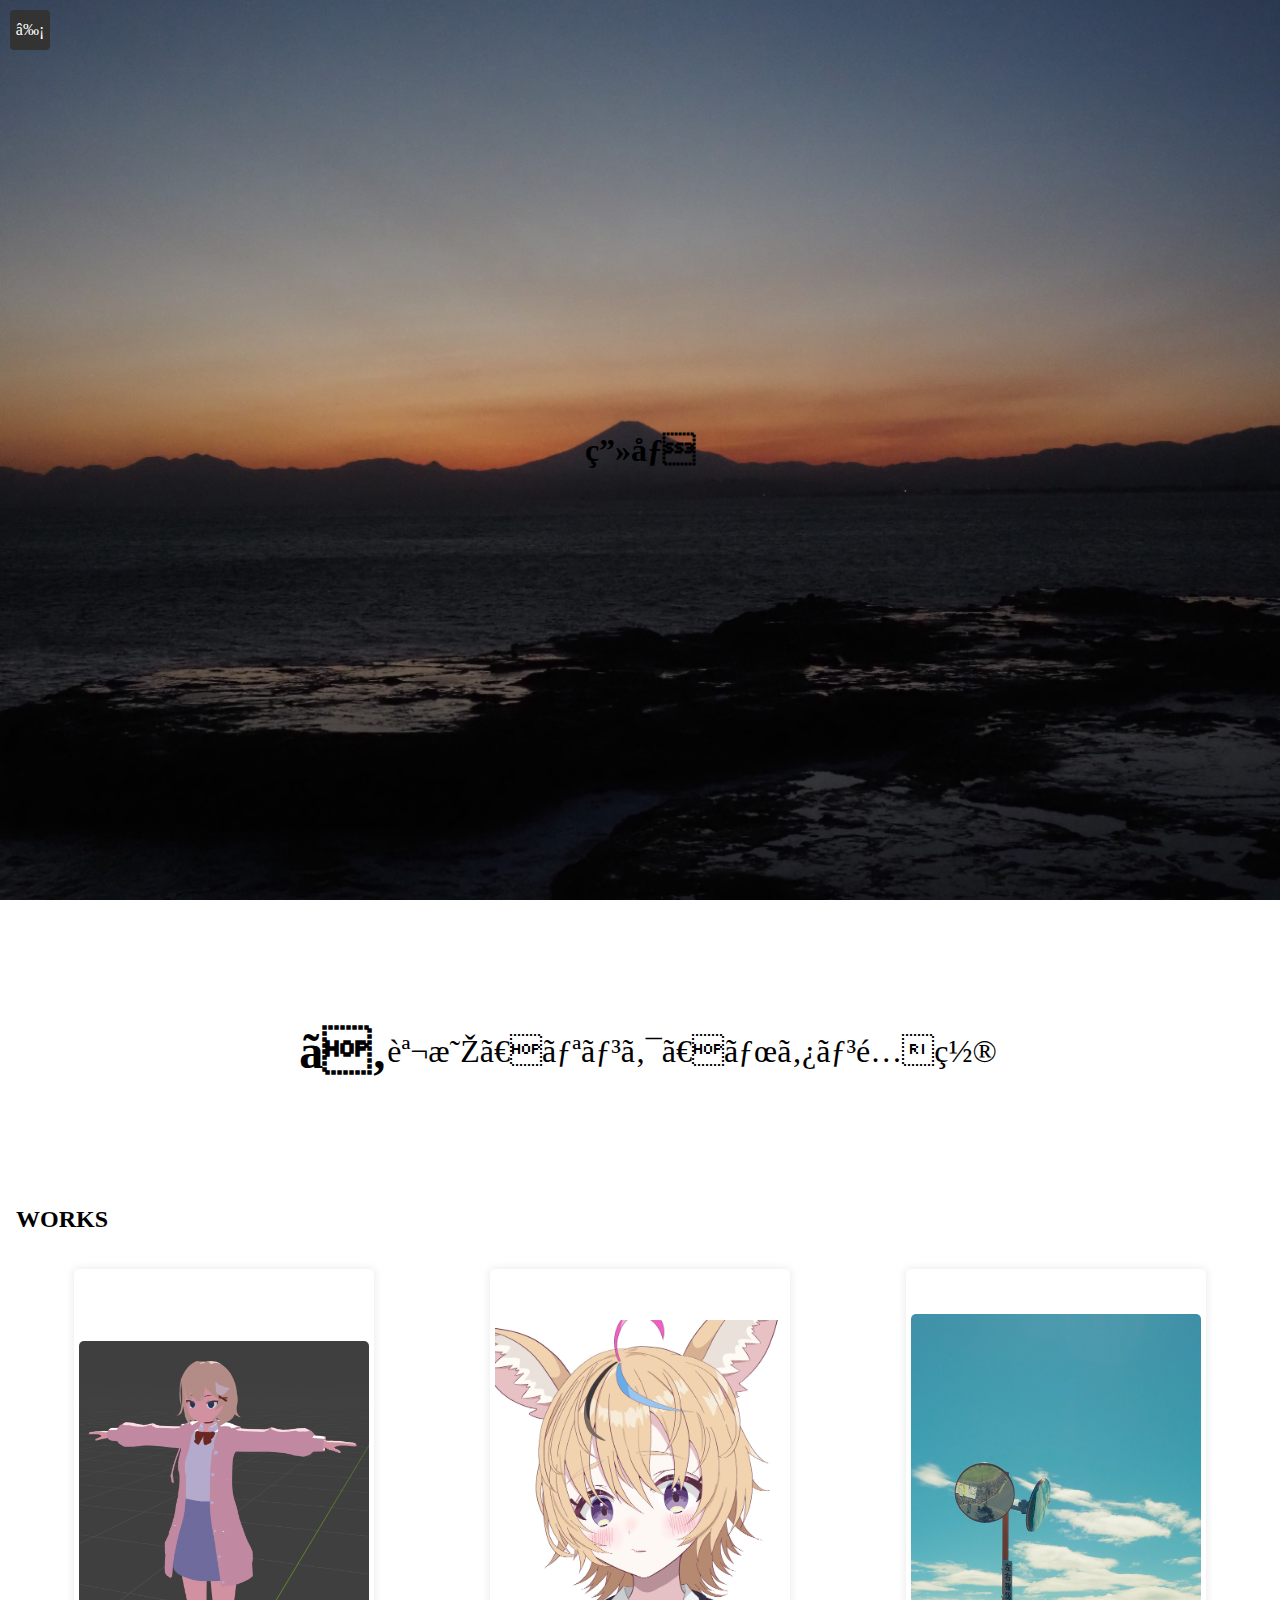
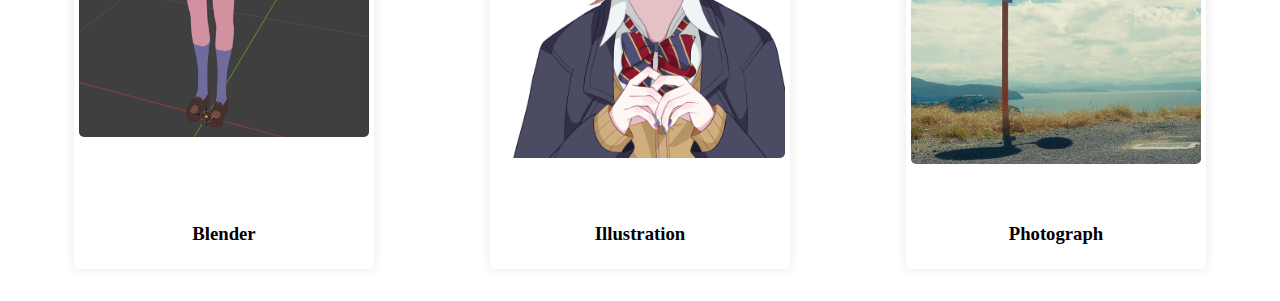
<file: index.html>
<!DOCTYPE html>   <!--HTML文書宣言-->
<html lang="ja">   <!--HTMLタグとページの言語指定-->
<head>   <!--headタグ、ページ内には表示されない情報-->
    <meta charset="UFT-8">   <!--metaタグと文字エンコーディング-->
    <title>Portfolio</title>   <!--titleタグ、タブでのページのタイトル指定-->
    <meta name="viewport" content="width=device-width, initial-scale=1.0">
    <!--width=device-widthで表示領域の幅をデバイスに合わせる-->
    <!--initial-scale=1.0で初期表示の拡大率を100%にしている-->
    <link rel="stylesheet" href="style.css">   <!--CSSとリンク-->
    <script src="script.js"></script>
    <style>
        /* ページ全体の余白設定 */
        body {
            margin: 0;
            padding: 0;
        }

        /* 各要素に1remの余白を追加 */
        .section, .work-cards, .work-card {
            margin: 1rem;
        }

        /*各セクションのスタイル*/
        .section {
            height: 30vh;
            display: flex;
            justify-content: center;
            align-items: center;
            color: black;
            font-size: 2rem;
            text-align: center;
        }

        /*パララックス背景の設定*/
        .parallax {
            background-image: url('background-image.jpg');   /*背景画像をここで指定*/
            height: 100vh;
            background-attachment: fixed;   /*固定背景でパララックス効果*/
            background-size: cover;
            background-position: center;
            display: flex;
            justify-content: center;
            align-items: center;
        }

        /* 他のセクションの背景色 */
        .content {
            background-color: white;
        }

        /*メニューバー*/
        .menu-bar {
            position: fixed;
            top: 10px;
            left: 10px;
            width: 40px;
            height: 40px;
            background-color: #333;
            color: white;
            display: flex;
            justify-content: center;
            align-items: center;
            cursor: pointer;
            border-radius: 4px;
            z-index: 10;
        }
    </style>
</head>

<body>
    <!--メニューバー-->
    <div class="menu-bar">≡</div>

    <!--パララックス背景-->
    <div class="parallax">
        <h1>画像</h1>
    </div>

    <!--スクロール時に表示されるコンテンツセクション-->
    <div class="section content">
        <h2>あ</h2>
        <br>
        <p>説明、リンク、ボタン配置</p>
    </div>

    <section id="works">
        <h2>WORKS</h2>
        <div class="work-cards">
            <a href="blender.html" class="work-card">
                <img src="blender.png" alt="Blender" class="work-image">
                <h3>Blender</h3>
            </a>
            <a href="https://xfolio.jp/portfolio/harukyabe2" class="work-card">
                <img src="Porka0226.jpg" alt="Illustration" class="work-image">
                <h3>Illustration</h3>
            </a>
            <a href="photograph.html" class="work-card">
                <img src="backmirror.jpg" alt="Photograph" class="work-image">
                <h3>Photograph</h3>
            </a>
        </div>
    </section>    
</body>
</file>
<file: style.css>
h2 {
    margin-left: 1rem;
}
/*
h2サイズの見出しに左余白を追加する
*/

.work-cards {
    display: flex;
    justify-content: space-around;
    flex-wrap: wrap; /* 画面サイズが小さい場合は改行 */
    margin: 20px;
}
/*
.work-cardをフレックスボックスで横並びで均等に配置
*/

.work-card {
    background-color: #fff;
    border-radius: 5px;
    box-shadow: 0 0 10px rgba(0, 0, 0, 0.1);
    margin: 20px;
    padding: 5px;
    text-align: center;
    max-width: 300px; /* 横幅は最大300px */
    flex-basis: calc(33% - 40px); /* 親要素の33%-40pxをカードの幅にする */
    box-sizing: border-box;
    text-decoration: none;
    color: inherit;
    transition: transform 0.3s ease, box-shadow 0.3s ease;
    display: flex;
    flex-direction: column; /* フレックスボックスで内容を縦並びにする */
    align-items: center;
    cursor: pointer;
    height: 600px; /* カードの高さを固定 */
    justify-content: space-between; /* 画像と文字を上下に配置 */
}
/*
カードの背景色、ボックスシャドウ、余白、パディング、テキスト配置を指定
クリックしたときのアニメーションを追加
*/

@media (max-width: 768px) { /* メディアクエリ */
    .work-card {
        flex-basis: calc(50% - 40px);
    }
}
/*
画面幅が768px以下ならカードの幅を50%に縮小
*/

@media (max-width: 480px) {
    .work-card {
        flex-basis: calc(100% - 40px);
    }
}
/*
画面幅が480px以下ならカードの幅を100%にして1列表示
*/

.work-image {
    width: 100%; /* 横幅はカード内に収まる */
    max-height: 80%; /* 高さをカード全体の70%に制限 */
    object-fit: contain; /* 画像を縦横比を保ちながら中央に配置 */
    border-radius: 5px;
    margin: auto;
}
/*
カード内に表示される画像を調節
*/

.work-card:hover {
    transform: scale(1.05);
    box-shadow: 0 5px 15px rgba(0, 0, 0, 0.2);
}
/*
*/

.gallery {
    display: flex;
    flex-wrap: wrap;
    justify-content: space-around;
    margin: 20px;
}
/*
フレックスボックスで画像ギャラリーのレイアウトを横並びにして余白を追加
*/

.gallery-item {
    margin: 10px;
    text-align: center;
    flex-basis: calc(33% - 20px);
    box-sizing: border-box;
    display: flex;
    flex-direction: column;
    align-items: center;
}
/*
ギャラリー内の各画像アイテムの枠
アイテムを中央揃えにしてテキストを画像の下に表示
*/

.img-item {
    background-color: #000;
    width: 300px;
    height: 400px; /* 3:4のアスペクト比 */
    display: flex;
    justify-content: center;
    align-items: center;
    margin-bottom: 10px;
}
/*
画像を表示する枠
背景を黒くしてサイズを一定にする
*/

.gallery-image {
    max-width: 100%;
    max-height: 100%;
    object-fit: contain;
    cursor: pointer;
    transition: transform 0.2s;
}
/*
各画像を調整する
ホバー時に拡大アニメーション
*/

.gallery-image:hover {
    transform: scale(1.1);
}

.modal {
    display: none; /* 初期状態は非表示 */
    position: fixed;
    z-index: 1000;
    padding-top: 60px;
    left: 0;
    top: 0;
    width: 100%;
    height: 100%;
    background-color: rgba(0, 0, 0, 0.9);

    opacity: 0;
    transition: opacity 0.3s ease;
    /* モーダル表示時のfade in, fade out */
}
/*
背景全体に暗いオーバーレイを表示する
.showクラスが追加されると表示される
*/

.modal.show {
    display: flex;
    opacity: 1;
}

.modal-content {
    margin: auto;
    display: block;
    max-width: 100%;
    max-height: 90vh;
    object-fit: contain;
}
/*
モーダル内の画像を調整
*/

@media (max-width: 768px) { /* メディアクエリ */
    .mordal-content {
        max-width: 90%;
        max-height: 80vh;
    }
}
/*
画面幅が768px以下
*/

.close {
    position: absolute;
    top: 15px;
    right: 35px;
    color: #f1f1f1;
    font-size: 40px;
    font-weight: bold;
    transition: 0.3s;
}
/*
モーダルを閉じるボタンを右上に配置
ホバー時に色が変わる
*/

.close:hover,
.close:focus {
    color: #bbb;
    text-decoration: none;
    cursor: pointer;
}
</file>
